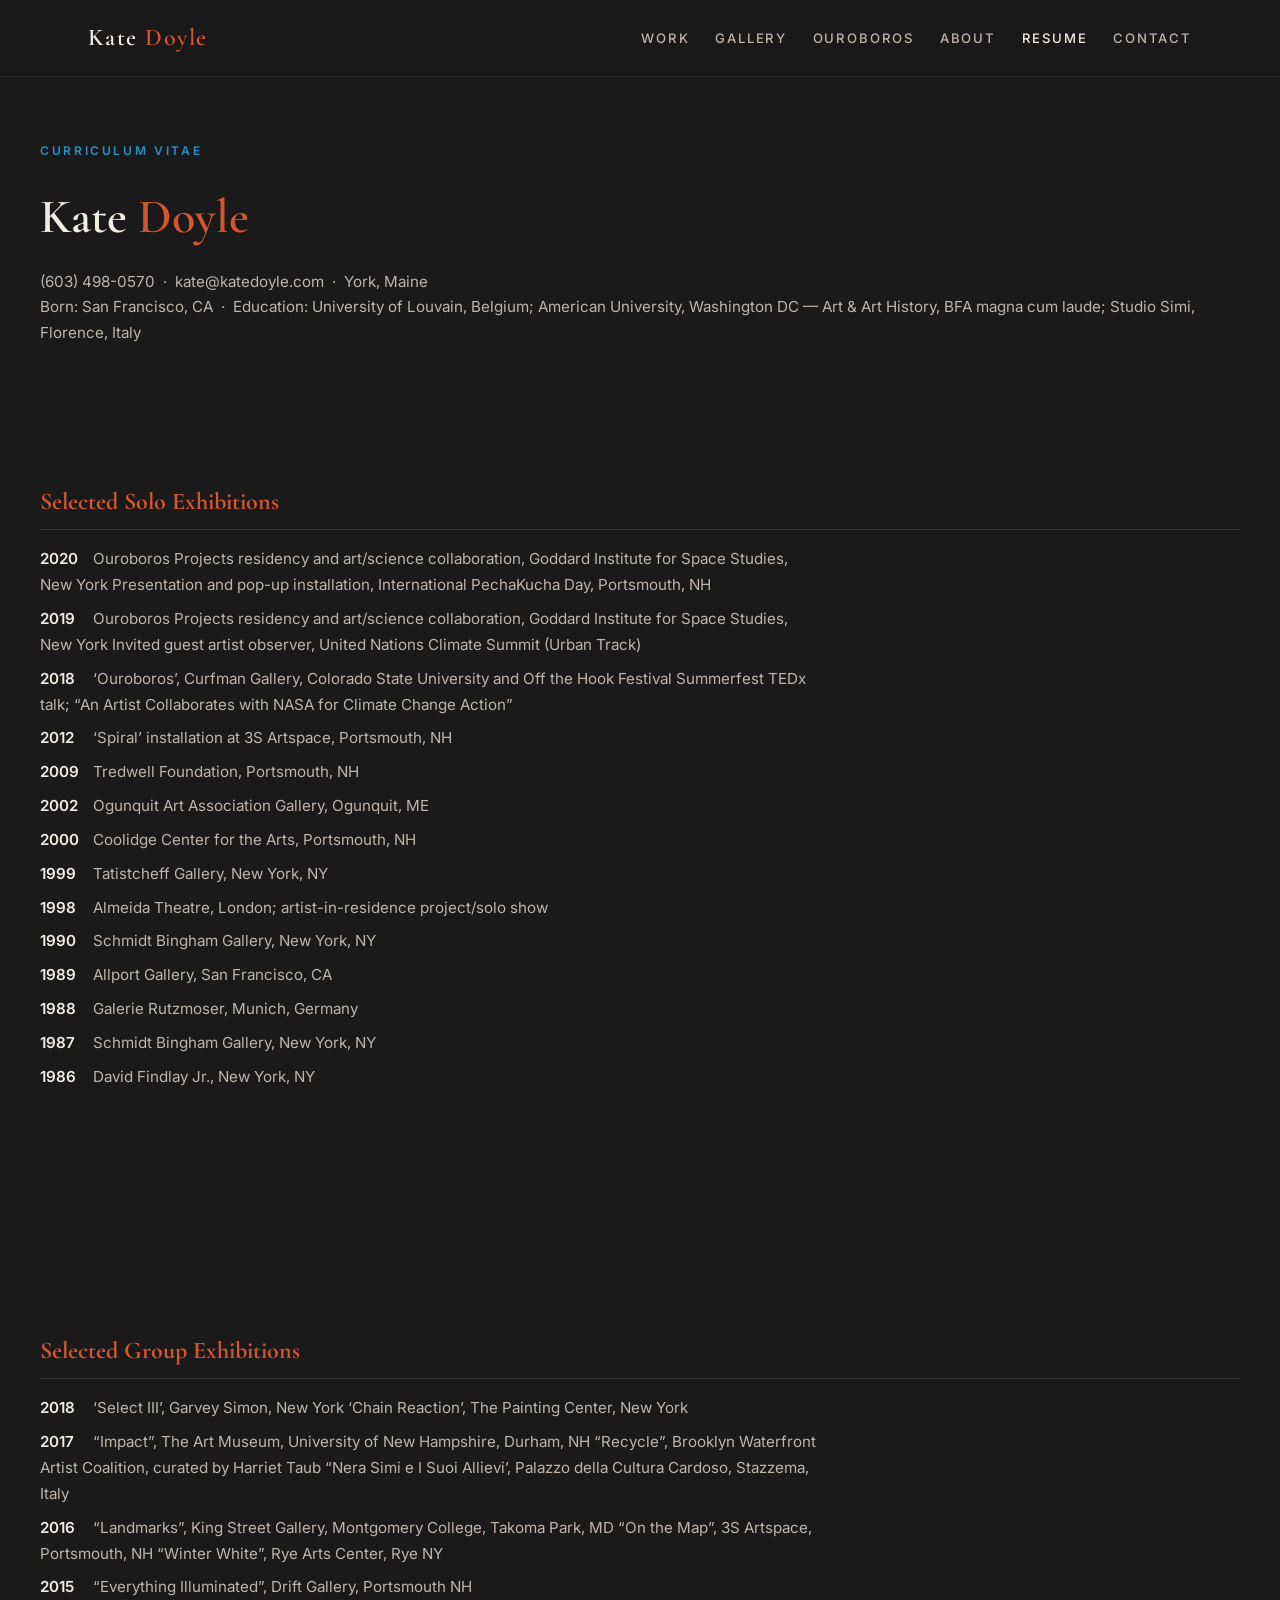
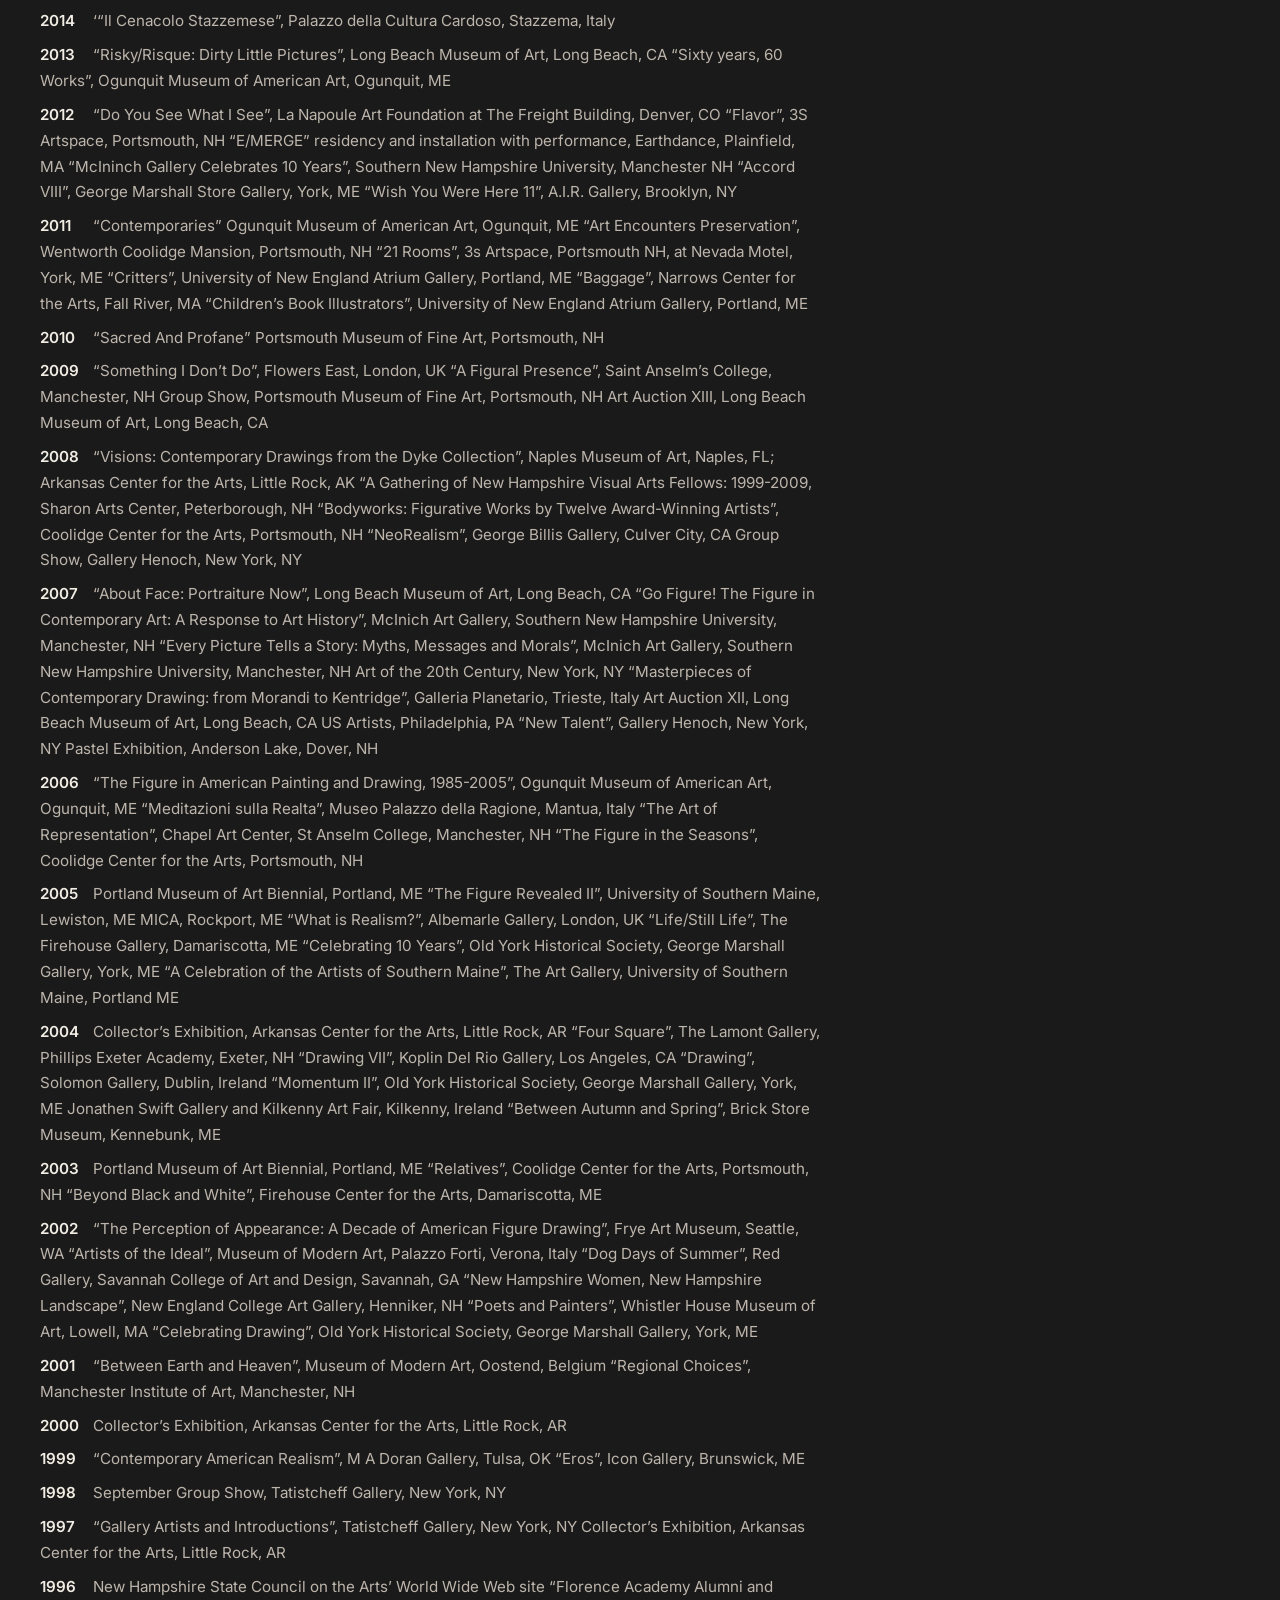
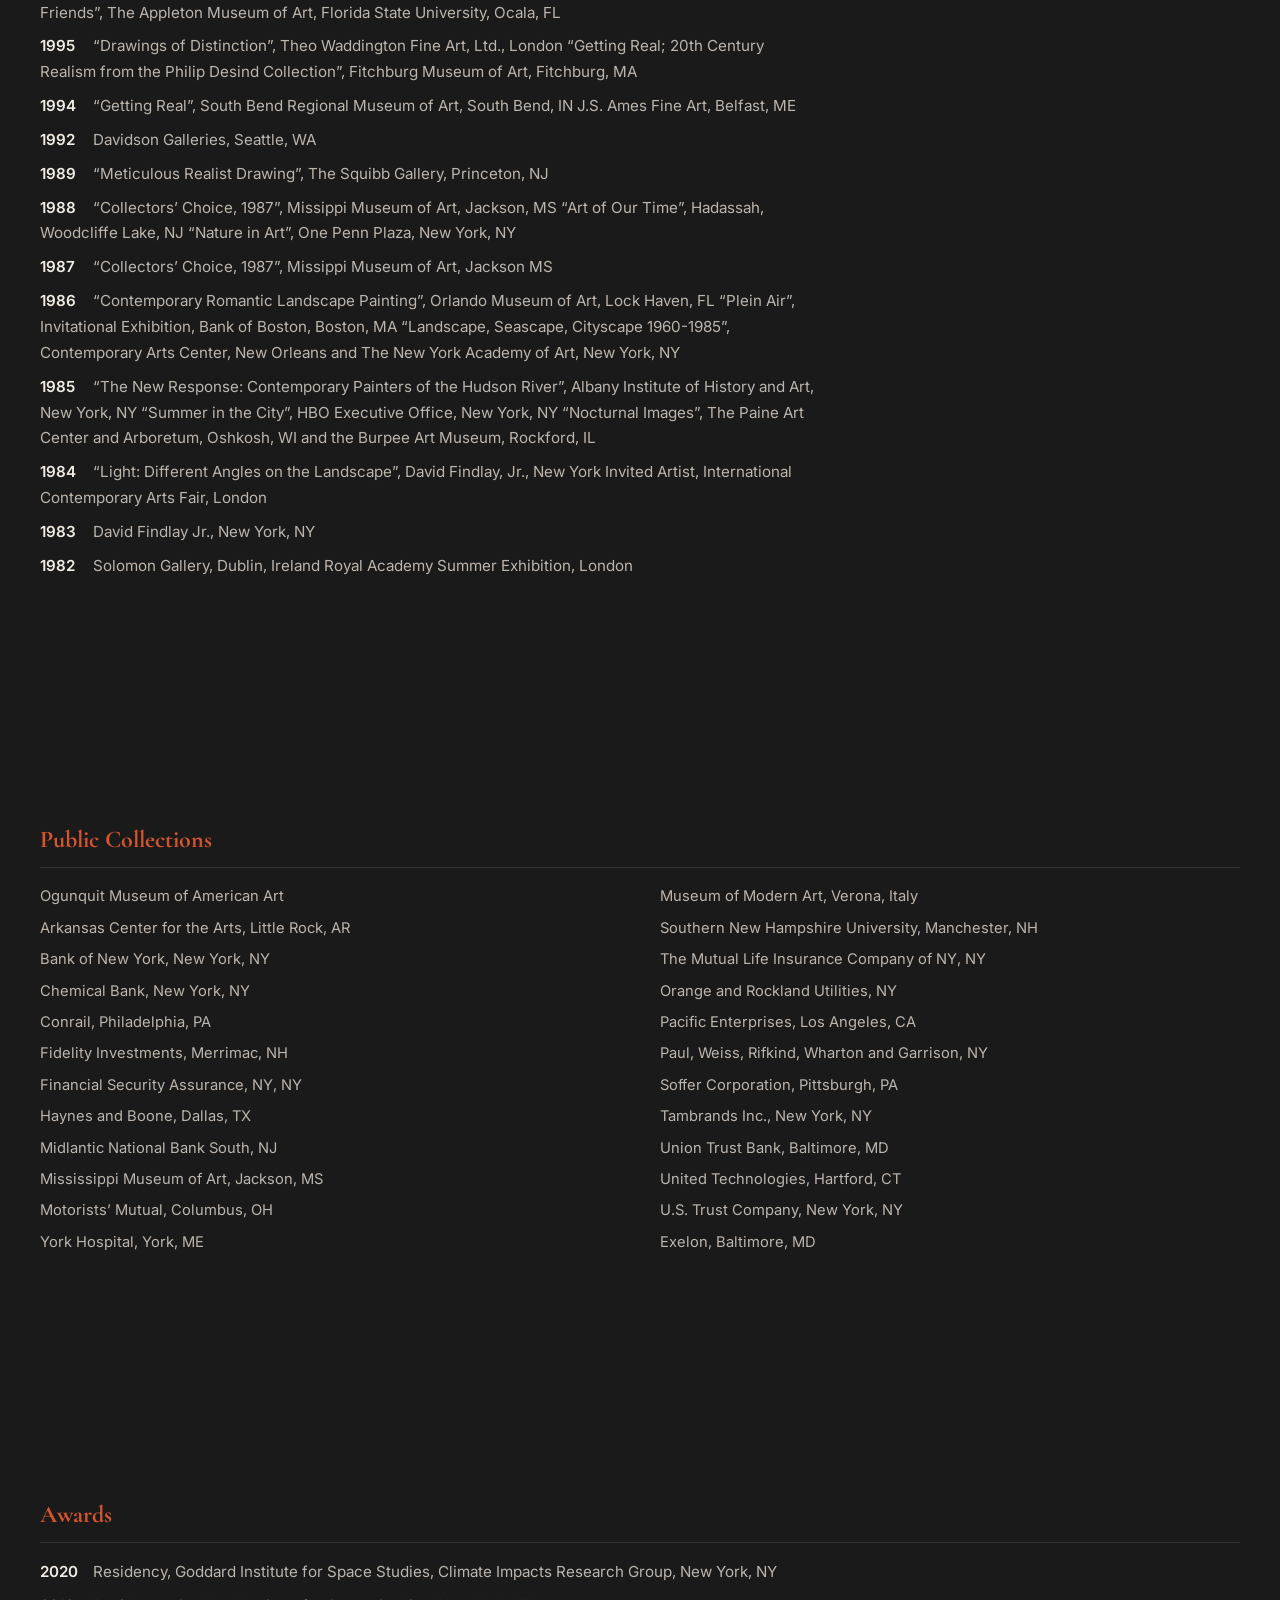
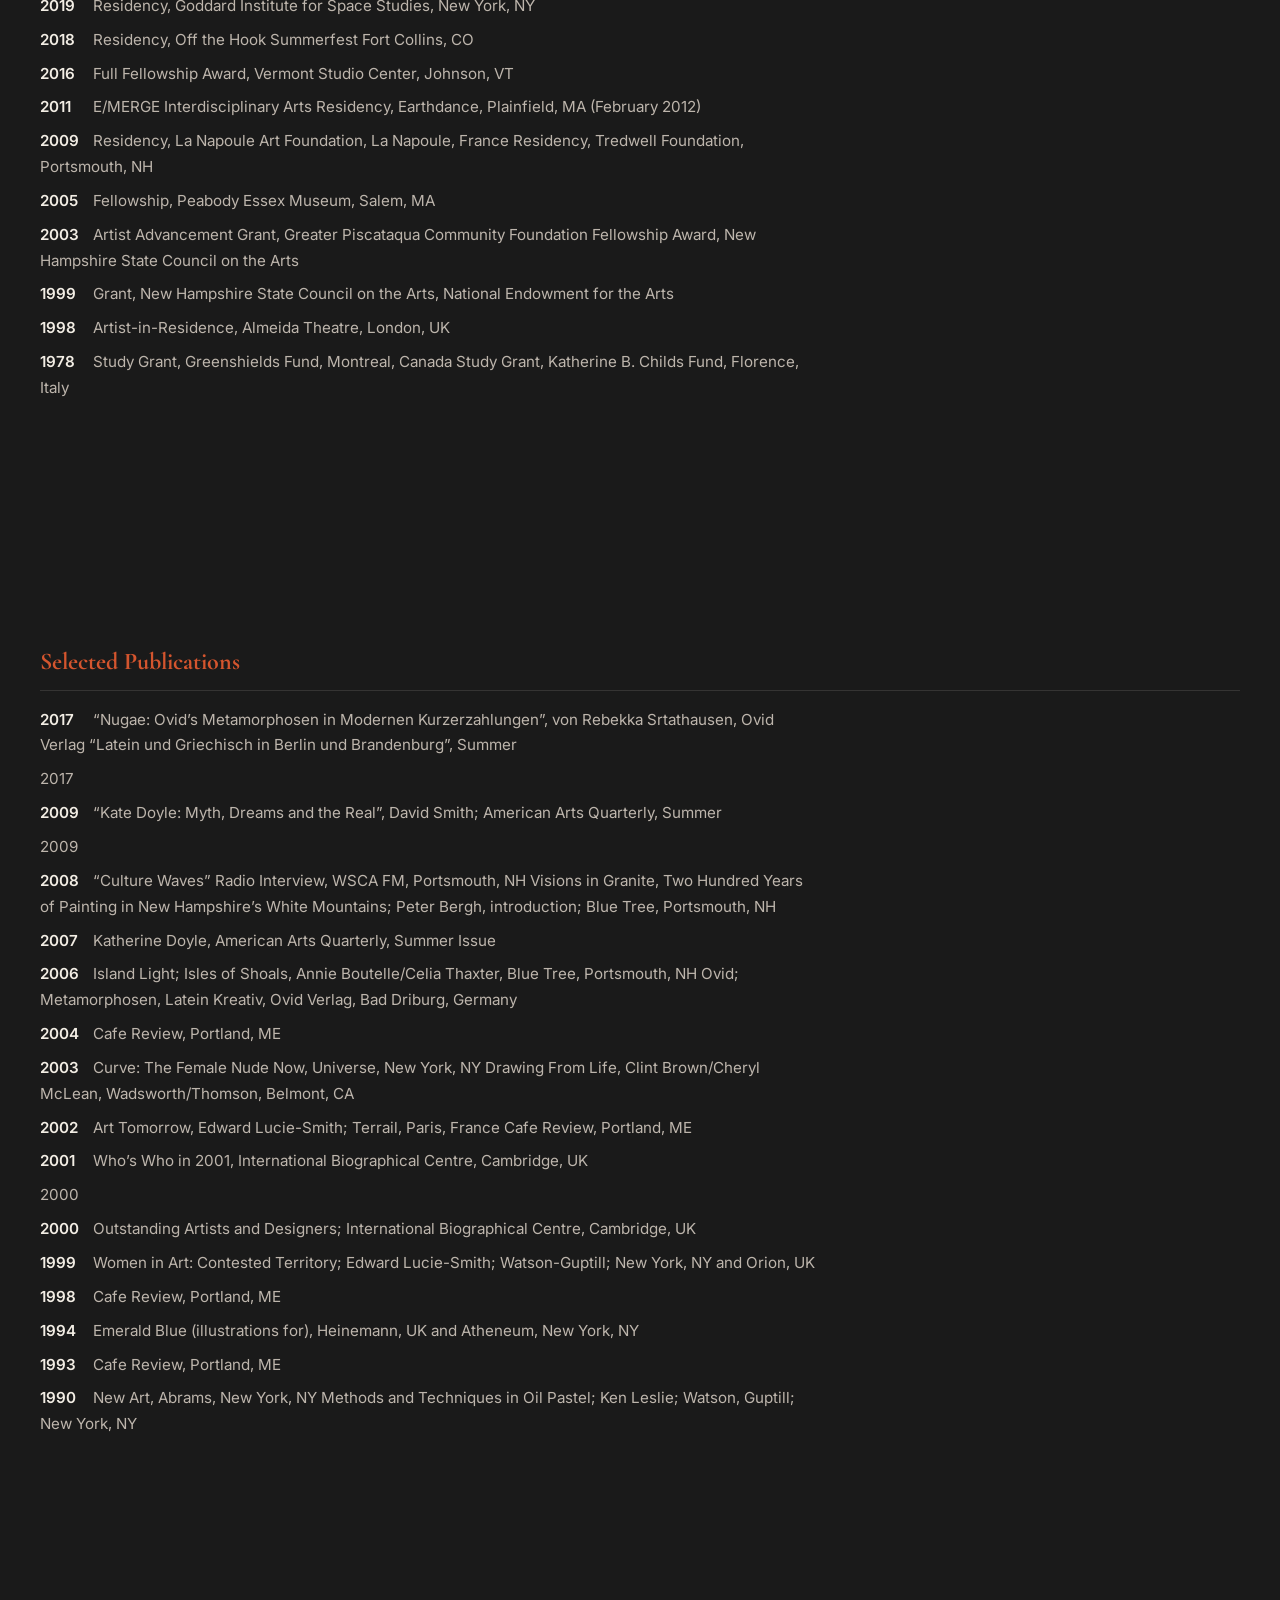
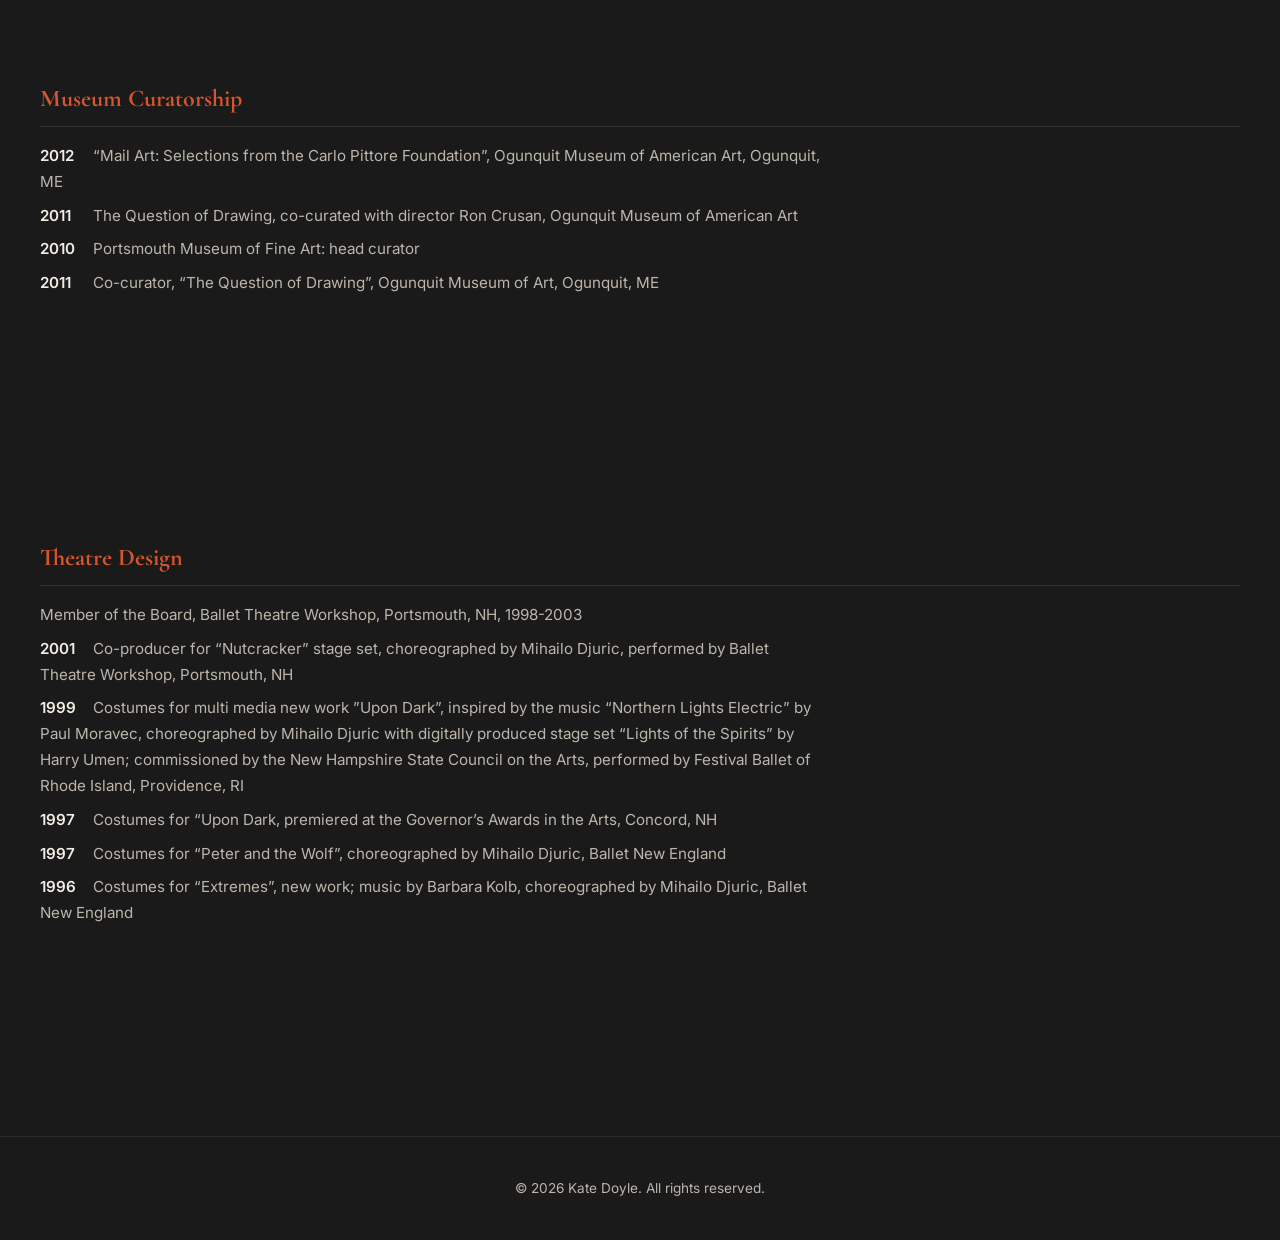
<file: resume.html>
<!DOCTYPE html>
<html lang="en">
<head>
<meta charset="UTF-8">
<meta name="viewport" content="width=device-width, initial-scale=1">
<title>Kate Doyle â€” Resume / CV</title>
<link rel="preconnect" href="https://fonts.googleapis.com">
<link rel="preconnect" href="https://fonts.gstatic.com" crossorigin>
<link href="https://fonts.googleapis.com/css2?family=Cormorant+Garamond:ital,wght@0,400;0,600;1,400&family=Inter:wght@400;500;600&display=swap" rel="stylesheet">
<link rel="stylesheet" href="assets/style.css">
<style>
.cv-page{padding:clamp(2.5rem,6vw,4rem) 0}
.cv-head{margin-bottom:2.5rem}
.cv-head .meta{color:var(--muted);font-size:.95rem;margin-top:.6rem}
.cv-block{margin-bottom:2.6rem;break-inside:avoid}
.cv-block h2{font-family:var(--serif);color:var(--coral);font-size:1.5rem;
  border-bottom:1px solid rgba(242,237,228,.12);padding-bottom:.4rem;margin-bottom:1rem}
.cv-year,.cv-entry{font-size:.95rem;color:var(--muted);margin-bottom:.5rem;max-width:78ch}
.cv-year .yr{color:var(--text);font-weight:600;display:inline-block;min-width:3.2em}
.cv-block ul{list-style:none;columns:2;column-gap:2.5rem}
.cv-block li{color:var(--muted);font-size:.92rem;margin-bottom:.4rem;break-inside:avoid}
@media(max-width:700px){.cv-block ul{columns:1}}
</style>
</head>
<body>
<header class="site">
  <nav class="nav container">
    <a href="index.html" class="brand">Kate <span>Doyle</span></a>
    <ul class="menu">
      <li><a href="index.html#work">Work</a></li>
      <li><a href="index.html#gallery">Gallery</a></li>
      <li><a href="index.html#ouroboros">Ouroboros</a></li>
      <li><a href="index.html#about">About</a></li>
      <li><a href="resume.html" class="active">Resume</a></li>
      <li><a href="index.html#contact">Contact</a></li>
    </ul>
  </nav>
</header>
<div class="container cv-page">
  <div class="cv-head">
    <p class="eyebrow">Curriculum Vitae</p>
    <h1 class="section-title">Kate <span class="accent">Doyle</span></h1>
    <p class="meta">(603) 498-0570 &nbsp;&middot;&nbsp; kate@katedoyle.com &nbsp;&middot;&nbsp; York, Maine<br>
    Born: San Francisco, CA &nbsp;&middot;&nbsp; Education: University of Louvain, Belgium; American University, Washington DC &mdash; Art &amp; Art History, BFA magna cum laude; Studio Simi, Florence, Italy</p>
  </div>
  <section class='cv-block'><h2>Selected Solo Exhibitions</h2><p class='cv-year'><span class='yr'>2020</span> Ouroboros Projects residency and art/science collaboration, Goddard Institute for Space Studies, New York Presentation and pop-up installation, International PechaKucha Day, Portsmouth, NH</p><p class='cv-year'><span class='yr'>2019</span> Ouroboros Projects residency and art/science collaboration, Goddard Institute for Space Studies, New York Invited guest artist observer, United Nations Climate Summit (Urban Track)</p><p class='cv-year'><span class='yr'>2018</span> ‘Ouroboros’, Curfman Gallery, Colorado State University and Off the Hook Festival Summerfest TEDx talk; “An Artist Collaborates with NASA for Climate Change Action”</p><p class='cv-year'><span class='yr'>2012</span> ‘Spiral’ installation at 3S Artspace, Portsmouth, NH</p><p class='cv-year'><span class='yr'>2009</span> Tredwell Foundation, Portsmouth, NH</p><p class='cv-year'><span class='yr'>2002</span> Ogunquit Art Association Gallery, Ogunquit, ME</p><p class='cv-year'><span class='yr'>2000</span> Coolidge Center for the Arts, Portsmouth, NH</p><p class='cv-year'><span class='yr'>1999</span> Tatistcheff Gallery, New York, NY</p><p class='cv-year'><span class='yr'>1998</span> Almeida Theatre, London; artist-in-residence project/solo show</p><p class='cv-year'><span class='yr'>1990</span> Schmidt Bingham Gallery, New York, NY</p><p class='cv-year'><span class='yr'>1989</span> Allport Gallery, San Francisco, CA</p><p class='cv-year'><span class='yr'>1988</span> Galerie Rutzmoser, Munich, Germany</p><p class='cv-year'><span class='yr'>1987</span> Schmidt Bingham Gallery, New York, NY</p><p class='cv-year'><span class='yr'>1986</span> David Findlay Jr., New York, NY</p></section><section class='cv-block'><h2>Selected Group Exhibitions</h2><p class='cv-year'><span class='yr'>2018</span> ‘Select III’, Garvey Simon, New York ‘Chain Reaction’, The Painting Center, New York</p><p class='cv-year'><span class='yr'>2017</span> “Impact”, The Art Museum, University of New Hampshire, Durham, NH “Recycle”, Brooklyn Waterfront Artist Coalition, curated by Harriet Taub “Nera Simi e I Suoi Allievi’, Palazzo della Cultura Cardoso, Stazzema, Italy</p><p class='cv-year'><span class='yr'>2016</span> “Landmarks”, King Street Gallery, Montgomery College, Takoma Park, MD “On the Map”, 3S Artspace, Portsmouth, NH “Winter White”, Rye Arts Center, Rye NY</p><p class='cv-year'><span class='yr'>2015</span> “Everything Illuminated”, Drift Gallery, Portsmouth NH</p><p class='cv-year'><span class='yr'>2014</span> ‘“Il Cenacolo Stazzemese”, Palazzo della Cultura Cardoso, Stazzema, Italy</p><p class='cv-year'><span class='yr'>2013</span> “Risky/Risque: Dirty Little Pictures”, Long Beach Museum of Art, Long Beach, CA “Sixty years, 60 Works”, Ogunquit Museum of American Art, Ogunquit, ME</p><p class='cv-year'><span class='yr'>2012</span> “Do You See What I See”, La Napoule Art Foundation at The Freight Building, Denver, CO “Flavor”, 3S Artspace, Portsmouth, NH “E/MERGE” residency and installation with performance, Earthdance, Plainfield, MA “McIninch Gallery Celebrates 10 Years”, Southern New Hampshire University, Manchester NH “Accord VIII”, George Marshall Store Gallery, York, ME “Wish You Were Here 11”, A.I.R. Gallery, Brooklyn, NY</p><p class='cv-year'><span class='yr'>2011</span> “Contemporaries” Ogunquit Museum of American Art, Ogunquit, ME “Art Encounters Preservation”, Wentworth Coolidge Mansion, Portsmouth, NH “21 Rooms”, 3s Artspace, Portsmouth NH, at Nevada Motel, York, ME “Critters”, University of New England Atrium Gallery, Portland, ME “Baggage”, Narrows Center for the Arts, Fall River, MA “Children’s Book Illustrators”, University of New England Atrium Gallery, Portland, ME</p><p class='cv-year'><span class='yr'>2010</span> “Sacred And Profane” Portsmouth Museum of Fine Art, Portsmouth, NH</p><p class='cv-year'><span class='yr'>2009</span> “Something I Don’t Do”, Flowers East, London, UK “A Figural Presence”, Saint Anselm’s College, Manchester, NH Group Show, Portsmouth Museum of Fine Art, Portsmouth, NH Art Auction XIII, Long Beach Museum of Art, Long Beach, CA</p><p class='cv-year'><span class='yr'>2008</span> “Visions: Contemporary Drawings from the Dyke Collection”, Naples Museum of Art, Naples, FL; Arkansas Center for the Arts, Little Rock, AK “A Gathering of New Hampshire Visual Arts Fellows: 1999-2009, Sharon Arts Center, Peterborough, NH “Bodyworks: Figurative Works by Twelve Award-Winning Artists”, Coolidge Center for the Arts, Portsmouth, NH “NeoRealism”, George Billis Gallery, Culver City, CA Group Show, Gallery Henoch, New York, NY</p><p class='cv-year'><span class='yr'>2007</span> “About Face: Portraiture Now”, Long Beach Museum of Art, Long Beach, CA “Go Figure! The Figure in Contemporary Art: A Response to Art History”, McInich Art Gallery, Southern New Hampshire University, Manchester, NH “Every Picture Tells a Story: Myths, Messages and Morals”, McInich Art Gallery, Southern New Hampshire University, Manchester, NH Art of the 20th Century, New York, NY “Masterpieces of Contemporary Drawing: from Morandi to Kentridge”, Galleria Planetario, Trieste, Italy Art Auction XII, Long Beach Museum of Art, Long Beach, CA US Artists, Philadelphia, PA “New Talent”, Gallery Henoch, New York, NY Pastel Exhibition, Anderson Lake, Dover, NH</p><p class='cv-year'><span class='yr'>2006</span> “The Figure in American Painting and Drawing, 1985-2005”, Ogunquit Museum of American Art, Ogunquit, ME “Meditazioni sulla Realta”, Museo Palazzo della Ragione, Mantua, Italy “The Art of Representation”, Chapel Art Center, St Anselm College, Manchester, NH “The Figure in the Seasons”, Coolidge Center for the Arts, Portsmouth, NH</p><p class='cv-year'><span class='yr'>2005</span> Portland Museum of Art Biennial, Portland, ME “The Figure Revealed II”, University of Southern Maine, Lewiston, ME MICA, Rockport, ME “What is Realism?”, Albemarle Gallery, London, UK “Life/Still Life”, The Firehouse Gallery, Damariscotta, ME “Celebrating 10 Years”, Old York Historical Society, George Marshall Gallery, York, ME “A Celebration of the Artists of Southern Maine”, The Art Gallery, University of Southern Maine, Portland ME</p><p class='cv-year'><span class='yr'>2004</span> Collector’s Exhibition, Arkansas Center for the Arts, Little Rock, AR “Four Square”, The Lamont Gallery, Phillips Exeter Academy, Exeter, NH “Drawing VII”, Koplin Del Rio Gallery, Los Angeles, CA “Drawing”, Solomon Gallery, Dublin, Ireland “Momentum II”, Old York Historical Society, George Marshall Gallery, York, ME Jonathen Swift Gallery and Kilkenny Art Fair, Kilkenny, Ireland “Between Autumn and Spring”, Brick Store Museum, Kennebunk, ME</p><p class='cv-year'><span class='yr'>2003</span> Portland Museum of Art Biennial, Portland, ME “Relatives”, Coolidge Center for the Arts, Portsmouth, NH “Beyond Black and White”, Firehouse Center for the Arts, Damariscotta, ME</p><p class='cv-year'><span class='yr'>2002</span> “The Perception of Appearance: A Decade of American Figure Drawing”, Frye Art Museum, Seattle, WA “Artists of the Ideal”, Museum of Modern Art, Palazzo Forti, Verona, Italy “Dog Days of Summer”, Red Gallery, Savannah College of Art and Design, Savannah, GA “New Hampshire Women, New Hampshire Landscape”, New England College Art Gallery, Henniker, NH “Poets and Painters”, Whistler House Museum of Art, Lowell, MA “Celebrating Drawing”, Old York Historical Society, George Marshall Gallery, York, ME</p><p class='cv-year'><span class='yr'>2001</span> “Between Earth and Heaven”, Museum of Modern Art, Oostend, Belgium “Regional Choices”, Manchester Institute of Art, Manchester, NH</p><p class='cv-year'><span class='yr'>2000</span> Collector’s Exhibition, Arkansas Center for the Arts, Little Rock, AR</p><p class='cv-year'><span class='yr'>1999</span> “Contemporary American Realism”, M A Doran Gallery, Tulsa, OK “Eros”, Icon Gallery, Brunswick, ME</p><p class='cv-year'><span class='yr'>1998</span> September Group Show, Tatistcheff Gallery, New York, NY</p><p class='cv-year'><span class='yr'>1997</span> “Gallery Artists and Introductions”, Tatistcheff Gallery, New York, NY Collector’s Exhibition, Arkansas Center for the Arts, Little Rock, AR</p><p class='cv-year'><span class='yr'>1996</span> New Hampshire State Council on the Arts’ World Wide Web site “Florence Academy Alumni and Friends”, The Appleton Museum of Art, Florida State University, Ocala, FL</p><p class='cv-year'><span class='yr'>1995</span> “Drawings of Distinction”, Theo Waddington Fine Art, Ltd., London “Getting Real; 20th Century Realism from the Philip Desind Collection”, Fitchburg Museum of Art, Fitchburg, MA</p><p class='cv-year'><span class='yr'>1994</span> “Getting Real”, South Bend Regional Museum of Art, South Bend, IN J.S. Ames Fine Art, Belfast, ME</p><p class='cv-year'><span class='yr'>1992</span> Davidson Galleries, Seattle, WA</p><p class='cv-year'><span class='yr'>1989</span> “Meticulous Realist Drawing”, The Squibb Gallery, Princeton, NJ</p><p class='cv-year'><span class='yr'>1988</span> “Collectors’ Choice, 1987”, Missippi Museum of Art, Jackson, MS “Art of Our Time”, Hadassah, Woodcliffe Lake, NJ “Nature in Art”, One Penn Plaza, New York, NY</p><p class='cv-year'><span class='yr'>1987</span> “Collectors’ Choice, 1987”, Missippi Museum of Art, Jackson MS</p><p class='cv-year'><span class='yr'>1986</span> “Contemporary Romantic Landscape Painting”, Orlando Museum of Art, Lock Haven, FL “Plein Air”, Invitational Exhibition, Bank of Boston, Boston, MA “Landscape, Seascape, Cityscape 1960-1985”, Contemporary Arts Center, New Orleans and The New York Academy of Art, New York, NY</p><p class='cv-year'><span class='yr'>1985</span> “The New Response: Contemporary Painters of the Hudson River”, Albany Institute of History and Art, New York, NY “Summer in the City”, HBO Executive Office, New York, NY “Nocturnal Images”, The Paine Art Center and Arboretum, Oshkosh, WI and the Burpee Art Museum, Rockford, IL</p><p class='cv-year'><span class='yr'>1984</span> “Light: Different Angles on the Landscape”, David Findlay, Jr., New York Invited Artist, International Contemporary Arts Fair, London</p><p class='cv-year'><span class='yr'>1983</span> David Findlay Jr., New York, NY</p><p class='cv-year'><span class='yr'>1982</span> Solomon Gallery, Dublin, Ireland Royal Academy Summer Exhibition, London</p></section><section class='cv-block'><h2>Public Collections</h2><ul><li>Ogunquit Museum of American Art</li><li>Arkansas Center for the Arts, Little Rock, AR</li><li>Bank of New York, New York, NY</li><li>Chemical Bank, New York, NY</li><li>Conrail, Philadelphia, PA</li><li>Fidelity Investments, Merrimac, NH</li><li>Financial Security Assurance, NY, NY</li><li>Haynes and Boone, Dallas, TX</li><li>Midlantic National Bank South, NJ</li><li>Mississippi Museum of Art, Jackson, MS</li><li>Motorists’ Mutual, Columbus, OH</li><li>York Hospital, York, ME</li><li>Museum of Modern Art, Verona, Italy</li><li>Southern New Hampshire University, Manchester, NH</li><li>The Mutual Life Insurance Company of NY, NY</li><li>Orange and Rockland Utilities, NY</li><li>Pacific Enterprises, Los Angeles, CA</li><li>Paul, Weiss, Rifkind, Wharton and Garrison, NY</li><li>Soffer Corporation, Pittsburgh, PA</li><li>Tambrands Inc., New York, NY</li><li>Union Trust Bank, Baltimore, MD</li><li>United Technologies, Hartford, CT</li><li>U.S. Trust Company, New York, NY</li><li>Exelon, Baltimore, MD</li></ul></section><section class='cv-block'><h2>Awards</h2><p class='cv-year'><span class='yr'>2020</span> Residency, Goddard Institute for Space Studies, Climate Impacts Research Group, New York, NY</p><p class='cv-year'><span class='yr'>2019</span> Residency, Goddard Institute for Space Studies, New York, NY</p><p class='cv-year'><span class='yr'>2018</span> Residency, Off the Hook Summerfest Fort Collins, CO</p><p class='cv-year'><span class='yr'>2016</span> Full Fellowship Award, Vermont Studio Center, Johnson, VT</p><p class='cv-year'><span class='yr'>2011</span> E/MERGE Interdisciplinary Arts Residency, Earthdance, Plainfield, MA (February 2012)</p><p class='cv-year'><span class='yr'>2009</span> Residency, La Napoule Art Foundation, La Napoule, France Residency, Tredwell Foundation, Portsmouth, NH</p><p class='cv-year'><span class='yr'>2005</span> Fellowship, Peabody Essex Museum, Salem, MA</p><p class='cv-year'><span class='yr'>2003</span> Artist Advancement Grant, Greater Piscataqua Community Foundation Fellowship Award, New Hampshire State Council on the Arts</p><p class='cv-year'><span class='yr'>1999</span> Grant, New Hampshire State Council on the Arts, National Endowment for the Arts</p><p class='cv-year'><span class='yr'>1998</span> Artist-in-Residence, Almeida Theatre, London, UK</p><p class='cv-year'><span class='yr'>1978</span> Study Grant, Greenshields Fund, Montreal, Canada Study Grant, Katherine B. Childs Fund, Florence, Italy</p></section><section class='cv-block'><h2>Selected Publications</h2><p class='cv-year'><span class='yr'>2017</span> “Nugae: Ovid’s Metamorphosen in Modernen Kurzerzahlungen”, von Rebekka Srtathausen, Ovid Verlag “Latein und Griechisch in Berlin und Brandenburg”, Summer</p><p class='cv-entry'>2017</p><p class='cv-year'><span class='yr'>2009</span> “Kate Doyle: Myth, Dreams and the Real”, David Smith; American Arts Quarterly, Summer</p><p class='cv-entry'>2009</p><p class='cv-year'><span class='yr'>2008</span> “Culture Waves” Radio Interview, WSCA FM, Portsmouth, NH Visions in Granite, Two Hundred Years of Painting in New Hampshire’s White Mountains; Peter Bergh, introduction; Blue Tree, Portsmouth, NH</p><p class='cv-year'><span class='yr'>2007</span> Katherine Doyle, American Arts Quarterly, Summer Issue</p><p class='cv-year'><span class='yr'>2006</span> Island Light; Isles of Shoals, Annie Boutelle/Celia Thaxter, Blue Tree, Portsmouth, NH Ovid; Metamorphosen, Latein Kreativ, Ovid Verlag, Bad Driburg, Germany</p><p class='cv-year'><span class='yr'>2004</span> Cafe Review, Portland, ME</p><p class='cv-year'><span class='yr'>2003</span> Curve: The Female Nude Now, Universe, New York, NY Drawing From Life, Clint Brown/Cheryl McLean, Wadsworth/Thomson, Belmont, CA</p><p class='cv-year'><span class='yr'>2002</span> Art Tomorrow, Edward Lucie-Smith; Terrail, Paris, France Cafe Review, Portland, ME</p><p class='cv-year'><span class='yr'>2001</span> Who’s Who in 2001, International Biographical Centre, Cambridge, UK</p><p class='cv-entry'>2000</p><p class='cv-year'><span class='yr'>2000</span> Outstanding Artists and Designers; International Biographical Centre, Cambridge, UK</p><p class='cv-year'><span class='yr'>1999</span> Women in Art: Contested Territory; Edward Lucie-Smith; Watson-Guptill; New York, NY and Orion, UK</p><p class='cv-year'><span class='yr'>1998</span> Cafe Review, Portland, ME</p><p class='cv-year'><span class='yr'>1994</span> Emerald Blue (illustrations for), Heinemann, UK and Atheneum, New York, NY</p><p class='cv-year'><span class='yr'>1993</span> Cafe Review, Portland, ME</p><p class='cv-year'><span class='yr'>1990</span> New Art, Abrams, New York, NY Methods and Techniques in Oil Pastel; Ken Leslie; Watson, Guptill; New York, NY</p></section><section class='cv-block'><h2>Museum Curatorship</h2><p class='cv-year'><span class='yr'>2012</span> “Mail Art: Selections from the Carlo Pittore Foundation”, Ogunquit Museum of American Art, Ogunquit, ME</p><p class='cv-year'><span class='yr'>2011</span> The Question of Drawing, co-curated with director Ron Crusan, Ogunquit Museum of American Art</p><p class='cv-year'><span class='yr'>2010</span> Portsmouth Museum of Fine Art: head curator</p><p class='cv-year'><span class='yr'>2011</span> Co-curator, “The Question of Drawing”, Ogunquit Museum of Art, Ogunquit, ME</p></section><section class='cv-block'><h2>Theatre Design</h2><p class='cv-entry'>Member of the Board, Ballet Theatre Workshop, Portsmouth, NH, 1998-2003</p><p class='cv-year'><span class='yr'>2001</span> Co-producer for “Nutcracker” stage set, choreographed by Mihailo Djuric, performed by Ballet Theatre Workshop, Portsmouth, NH</p><p class='cv-year'><span class='yr'>1999</span> Costumes for multi media new work ”Upon Dark”, inspired by the music “Northern Lights Electric” by Paul Moravec, choreographed by Mihailo Djuric with digitally produced stage set “Lights of the Spirits” by Harry Umen; commissioned by the New Hampshire State Council on the Arts, performed by Festival Ballet of Rhode Island, Providence, RI</p><p class='cv-year'><span class='yr'>1997</span> Costumes for “Upon Dark, premiered at the Governor’s Awards in the Arts, Concord, NH</p><p class='cv-year'><span class='yr'>1997</span> Costumes for “Peter and the Wolf”, choreographed by Mihailo Djuric, Ballet New England</p><p class='cv-year'><span class='yr'>1996</span> Costumes for “Extremes”, new work; music by Barbara Kolb, choreographed by Mihailo Djuric, Ballet New England</p></section>
</div>
<footer class="site"><div class="container">&copy; 2026 Kate Doyle. All rights reserved.</div></footer>
</body>
</html>
</file>
<file: assets/style.css>
:root{
  --bg:#1a1a1a;
  --bg-soft:#232323;
  --text:#f2ede4;
  --muted:#bdb5ac;
  --coral:#d4552e;
  --cerulean:#2a8fc7;
  --serif:"Cormorant Garamond",Georgia,"Times New Roman",serif;
  --sans:"Inter","Helvetica Neue",Arial,sans-serif;
  --maxw:1200px;
}
*{box-sizing:border-box;margin:0;padding:0}
html{scroll-behavior:smooth}
body{
  background:var(--bg);color:var(--text);
  font-family:var(--sans);font-size:16px;line-height:1.7;
  -webkit-font-smoothing:antialiased;
}
img{max-width:100%;display:block}
a{color:inherit;text-decoration:none;transition:color .2s}
a:hover{color:var(--coral)}
.container{max-width:var(--maxw);margin:0 auto;padding:0 clamp(1.25rem,4vw,3rem)}

/* ---- Header / Nav ---- */
header.site{
  position:sticky;top:0;z-index:50;
  background:rgba(26,26,26,.88);backdrop-filter:blur(10px);
  border-bottom:1px solid rgba(242,237,228,.08);
}
.nav{display:flex;align-items:center;justify-content:space-between;
  padding:1.1rem clamp(1.25rem,4vw,3rem)}
.brand{font-family:var(--serif);font-size:1.5rem;letter-spacing:.06em;
  font-weight:600;color:var(--text)}
.brand span{color:var(--coral)}
.menu{display:flex;gap:1.6rem;list-style:none;font-size:.82rem;
  text-transform:uppercase;letter-spacing:.14em;font-weight:500}
.menu a{color:var(--muted)}
.menu a:hover,.menu a.active{color:var(--text)}
.menu-toggle{display:none;background:none;border:0;color:var(--text);
  font-size:1.5rem;cursor:pointer}

/* ---- Hero ---- */
.hero{position:relative;height:88vh;min-height:520px;overflow:hidden;
  display:flex;align-items:flex-end}
.hero .slide{position:absolute;inset:0;background-size:cover;background-position:center;
  opacity:0;transition:opacity 1.4s ease;animation:kenburns 20s ease-in-out infinite alternate}
.hero .slide.active{opacity:1}
@keyframes kenburns{from{transform:scale(1)}to{transform:scale(1.08)}}
.hero::after{content:"";position:absolute;inset:0;
  background:linear-gradient(to top,rgba(26,26,26,.95) 0%,rgba(26,26,26,.25) 45%,rgba(26,26,26,.4) 100%)}
.hero-inner{position:relative;z-index:2;padding-bottom:clamp(2.5rem,6vw,5rem)}
.hero h1{font-family:var(--serif);font-weight:600;line-height:1.05;
  font-size:clamp(2.6rem,7vw,5.5rem);letter-spacing:.01em}
.hero p.tag{color:var(--muted);font-size:clamp(1rem,2vw,1.3rem);
  letter-spacing:.18em;text-transform:uppercase;margin-top:.6rem}

/* ---- Sections ---- */
section{padding:clamp(3.5rem,8vw,6rem) 0}
.section-title{font-family:var(--serif);font-size:clamp(2rem,4vw,3rem);
  font-weight:600;margin-bottom:.4rem}
.section-title .accent{color:var(--coral)}
.lead{color:var(--muted);max-width:60ch;font-size:1.08rem;margin-bottom:2.5rem}
.eyebrow{text-transform:uppercase;letter-spacing:.22em;font-size:.75rem;
  color:var(--cerulean);margin-bottom:1rem;font-weight:600}

/* ---- Gallery grid ---- */
.grid{display:grid;gap:1rem;grid-template-columns:repeat(auto-fill,minmax(260px,1fr))}
.card{position:relative;overflow:hidden;background:var(--bg-soft);
  aspect-ratio:4/5;cursor:pointer}
.card img{width:100%;height:100%;object-fit:cover;transition:transform .6s ease,filter .6s}
.card:hover img{transform:scale(1.06)}
.card .cap{position:absolute;left:0;right:0;bottom:0;padding:1rem;
  background:linear-gradient(to top,rgba(26,26,26,.9),transparent);
  font-family:var(--serif);font-size:1.05rem;opacity:0;transform:translateY(10px);
  transition:.3s}
.card:hover .cap{opacity:1;transform:translateY(0)}

/* ---- Series chips ---- */
.chips{display:flex;flex-wrap:wrap;gap:.6rem;margin-bottom:2.5rem}
.chip{border:1px solid rgba(242,237,228,.18);border-radius:999px;
  padding:.4rem 1.1rem;font-size:.8rem;letter-spacing:.08em;text-transform:uppercase;
  color:var(--muted);cursor:pointer;transition:.2s;background:none}
.chip:hover,.chip.active{border-color:var(--coral);color:var(--text);background:rgba(212,85,46,.12)}

/* ---- Two-col content ---- */
.split{display:grid;grid-template-columns:1.1fr .9fr;gap:clamp(2rem,5vw,4rem);align-items:center}
.split.rev{grid-template-columns:.9fr 1.1fr}
.prose p{margin-bottom:1.2rem}
.prose .epigraph{font-family:var(--serif);font-style:italic;font-size:1.25rem;
  color:var(--text);border-left:2px solid var(--coral);padding-left:1.2rem;margin:2rem 0}
.figure-cap{font-size:.8rem;color:var(--muted);font-style:italic;margin-top:.6rem}

/* ---- Ouroboros band ---- */
.ouroboros{background:linear-gradient(160deg,#0e1a24,#1a1a1a 70%);
  border-top:1px solid rgba(42,143,199,.25);border-bottom:1px solid rgba(42,143,199,.25)}
.ouroboros .eyebrow{color:var(--cerulean)}
.ouroboros .section-title .accent{color:var(--cerulean)}

/* ---- Resume ---- */
.cv{columns:2;column-gap:3rem}
.cv h3{font-family:var(--serif);color:var(--coral);font-size:1.2rem;
  margin:1.6rem 0 .6rem;break-after:avoid}
.cv .entry{break-inside:avoid;font-size:.92rem;color:var(--muted);margin-bottom:.4rem}
.cv .entry b{color:var(--text);font-weight:500}

/* ---- Contact ---- */
.contact-card{background:var(--bg-soft);border:1px solid rgba(242,237,228,.1);
  padding:clamp(2rem,5vw,3.5rem);border-radius:4px;max-width:520px}
.contact-card a{color:var(--coral)}
.btn{display:inline-block;border:1px solid var(--coral);color:var(--coral);
  padding:.7rem 1.8rem;text-transform:uppercase;letter-spacing:.12em;font-size:.8rem;
  border-radius:999px;margin-top:1rem;transition:.2s}
.btn:hover{background:var(--coral);color:var(--bg)}

/* ---- Footer ---- */
footer.site{border-top:1px solid rgba(242,237,228,.08);padding:2.5rem 0;
  color:var(--muted);font-size:.85rem;text-align:center}

/* ---- Lightbox ---- */
.lb{position:fixed;inset:0;background:rgba(10,10,10,.95);z-index:100;
  display:none;align-items:center;justify-content:center;padding:2rem;cursor:zoom-out}
.lb.open{display:flex}
.lb img{max-width:92vw;max-height:88vh;object-fit:contain;box-shadow:0 20px 60px rgba(0,0,0,.6)}
.lb .lb-cap{position:absolute;bottom:1.5rem;left:0;right:0;text-align:center;
  color:var(--muted);font-family:var(--serif);font-size:1.1rem}
.lb .lb-close{position:absolute;top:1.2rem;right:1.6rem;font-size:2rem;color:var(--text);cursor:pointer}

/* ---- Reveal ---- */
.reveal{opacity:0;transform:translateY(24px);transition:.8s ease}
.reveal.in{opacity:1;transform:none}

@media(max-width:820px){
  .menu{position:fixed;inset:0 0 0 auto;width:min(78vw,320px);flex-direction:column;
    background:var(--bg-soft);padding:5rem 2rem;gap:1.4rem;transform:translateX(100%);
    transition:transform .3s;font-size:.95rem}
  .menu.open{transform:none}
  .menu-toggle{display:block;z-index:60}
  .split,.split.rev{grid-template-columns:1fr}
  .cv{columns:1}
}
</file>
